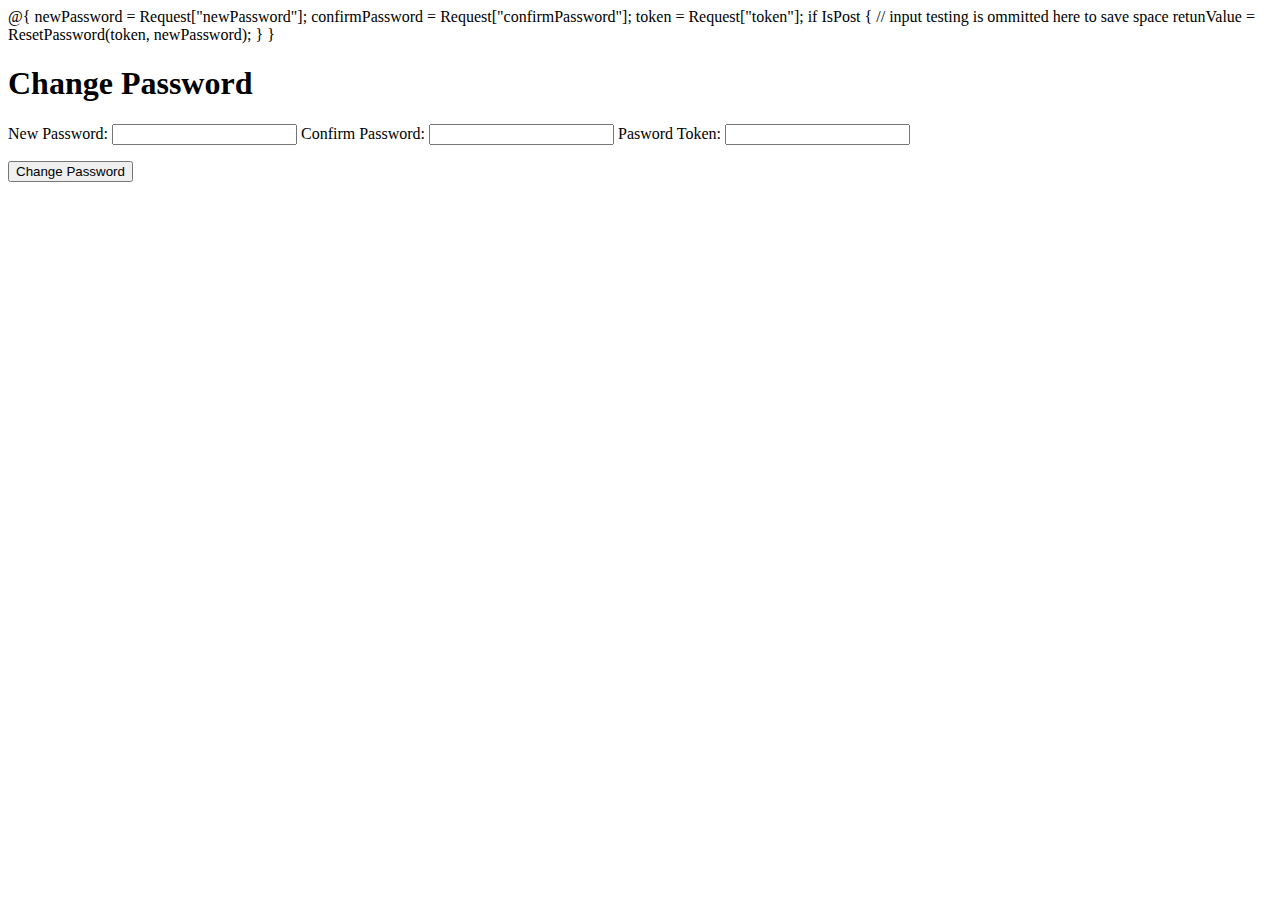
<file: jeid-11-9-2023/forgot.html>
<!DOCTYPE html>
<html lang="en">
<head>
    <meta charset="UTF-8">
    <meta http-equiv="X-UA-Compatible" content="IE=edge">
    <meta name="viewport" content="width=device-width, initial-scale=1.0">
    <title>Reset your password</title>
</head>
<body>
    @{
        newPassword = Request["newPassword"];
        confirmPassword = Request["confirmPassword"];
        token = Request["token"];
        if IsPost
        {
            // input testing is ommitted here to save space
            retunValue = ResetPassword(token, newPassword);
        }
        }
        <h1>Change Password</h1>
        
        <form method="post" action="">
        
        <label for="newPassword">New Password:</label>
        <input type="password" id="newPassword" name="newPassword" title="New password" />
        
        <label for="confirmPassword">Confirm Password:</label>
        <input type="password" id="confirmPassword" name="confirmPassword" title="Confirm new password" />
        
        <label for="token">Pasword Token:</label>
        <input type="text" id="token" name="token" title="Password Token" />
        
        <p class="form-actions">
        <input type="submit" value="Change Password" title="Change password" />
        </p>
        
        </form>
        
        
</body>
</html>
</file>
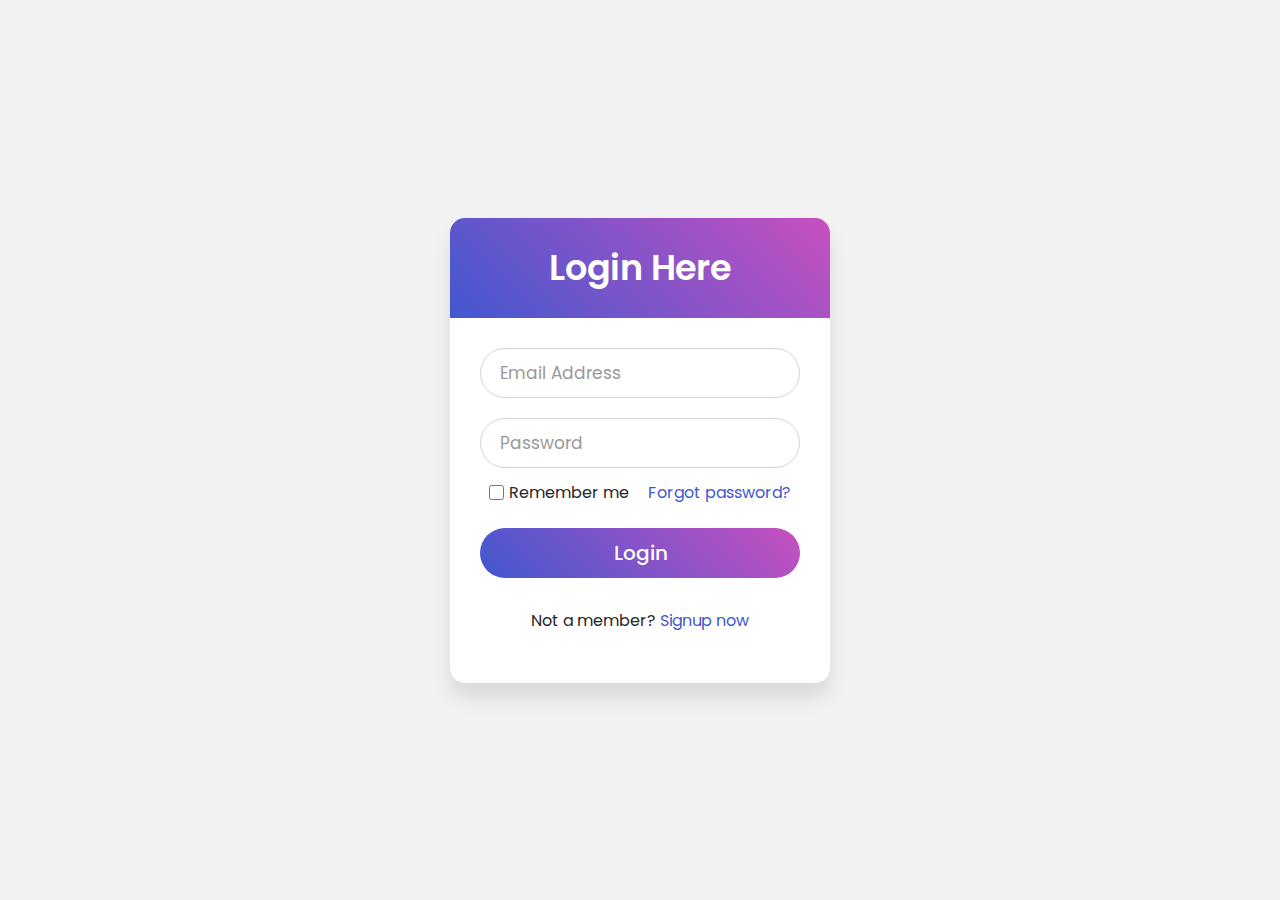
<file: jeid-11-9-2023/signin.html>
<!DOCTYPE html>
<!-- Created By CodingNepal -->
<html lang="en" dir="ltr">
   <head>
      <meta charset="utf-8">
      <title>Login form</title>
      <link rel="stylesheet" href="signin.css">
   </head>
   <body>
      <div class="wrapper">
         <div class="title">
            Login Here
         </div>
         <form action="#">
            <div class="field">
               <input type="text" required>
               <label>Email Address</label>
            </div>
            <div class="field">
               <input type="password" required>
               <label>Password</label>
            </div>
            <div class="content">
               <div class="checkbox">
                  <input type="checkbox" id="remember-me">
                  <label for="remember-me">Remember me</label>
               </div>
               <div class="pass-link">
                  <a href="#">Forgot password?</a>
               </div>
            </div>
            <div class="field">
               <input type="submit" value="Login">
            </div>
            <div class="signup-link">
               Not a member? <a href="#">Signup now</a>
            </div>
         </form>
      </div>
   </body>
</html>
</file>
<file: jeid-11-9-2023/signin.css>
@import url('https://fonts.googleapis.com/css?family=Poppins:400,500,600,700&display=swap');
*{
  margin: 0;
  padding: 0;
  box-sizing: border-box;
  font-family: 'Poppins', sans-serif;
}
html,body{
  display: grid;
  height: 100%;
  width: 100%;
  place-items: center;
  background: #f2f2f2;
  /* background: linear-gradient(-135deg, #c850c0, #4158d0); */
}
::selection{
  background: #4158d0;
  color: #fff;
}
.wrapper{
  width: 380px;
  background: #fff;
  border-radius: 15px;
  box-shadow: 0px 15px 20px rgba(0,0,0,0.1);
}
.wrapper .title{
  font-size: 35px;
  font-weight: 600;
  text-align: center;
  line-height: 100px;
  color: #fff;
  user-select: none;
  border-radius: 15px 15px 0 0;
  background: linear-gradient(-135deg, #c850c0, #4158d0);
}
.wrapper form{
  padding: 10px 30px 50px 30px;
}
.wrapper form .field{
  height: 50px;
  width: 100%;
  margin-top: 20px;
  position: relative;
}
.wrapper form .field input{
  height: 100%;
  width: 100%;
  outline: none;
  font-size: 17px;
  padding-left: 20px;
  border: 1px solid lightgrey;
  border-radius: 25px;
  transition: all 0.3s ease;
}
.wrapper form .field input:focus,
form .field input:valid{
  border-color: #4158d0;
}
.wrapper form .field label{
  position: absolute;
  top: 50%;
  left: 20px;
  color: #999999;
  font-weight: 400;
  font-size: 17px;
  pointer-events: none;
  transform: translateY(-50%);
  transition: all 0.3s ease;
}
form .field input:focus ~ label,
form .field input:valid ~ label{
  top: 0%;
  font-size: 16px;
  color: #4158d0;
  background: #fff;
  transform: translateY(-50%);
}
form .content{
  display: flex;
  width: 100%;
  height: 50px;
  font-size: 16px;
  align-items: center;
  justify-content: space-around;
}
form .content .checkbox{
  display: flex;
  align-items: center;
  justify-content: center;
}
form .content input{
  width: 15px;
  height: 15px;
  background: red;
}
form .content label{
  color: #262626;
  user-select: none;
  padding-left: 5px;
}
form .content .pass-link{
  color: "";
}
form .field input[type="submit"]{
  color: #fff;
  border: none;
  padding-left: 0;
  margin-top: -10px;
  font-size: 20px;
  font-weight: 500;
  cursor: pointer;
  background: linear-gradient(-135deg, #c850c0, #4158d0);
  transition: all 0.3s ease;
}
form .field input[type="submit"]:active{
  transform: scale(0.95);
}
form .signup-link{
  color: #262626;
  margin-top: 20px;
  text-align: center;
}
form .pass-link a,
form .signup-link a{
  color: #4158d0;
  text-decoration: none;
}
form .pass-link a:hover,
form .signup-link a:hover{
  text-decoration: underline;
}
</file>
